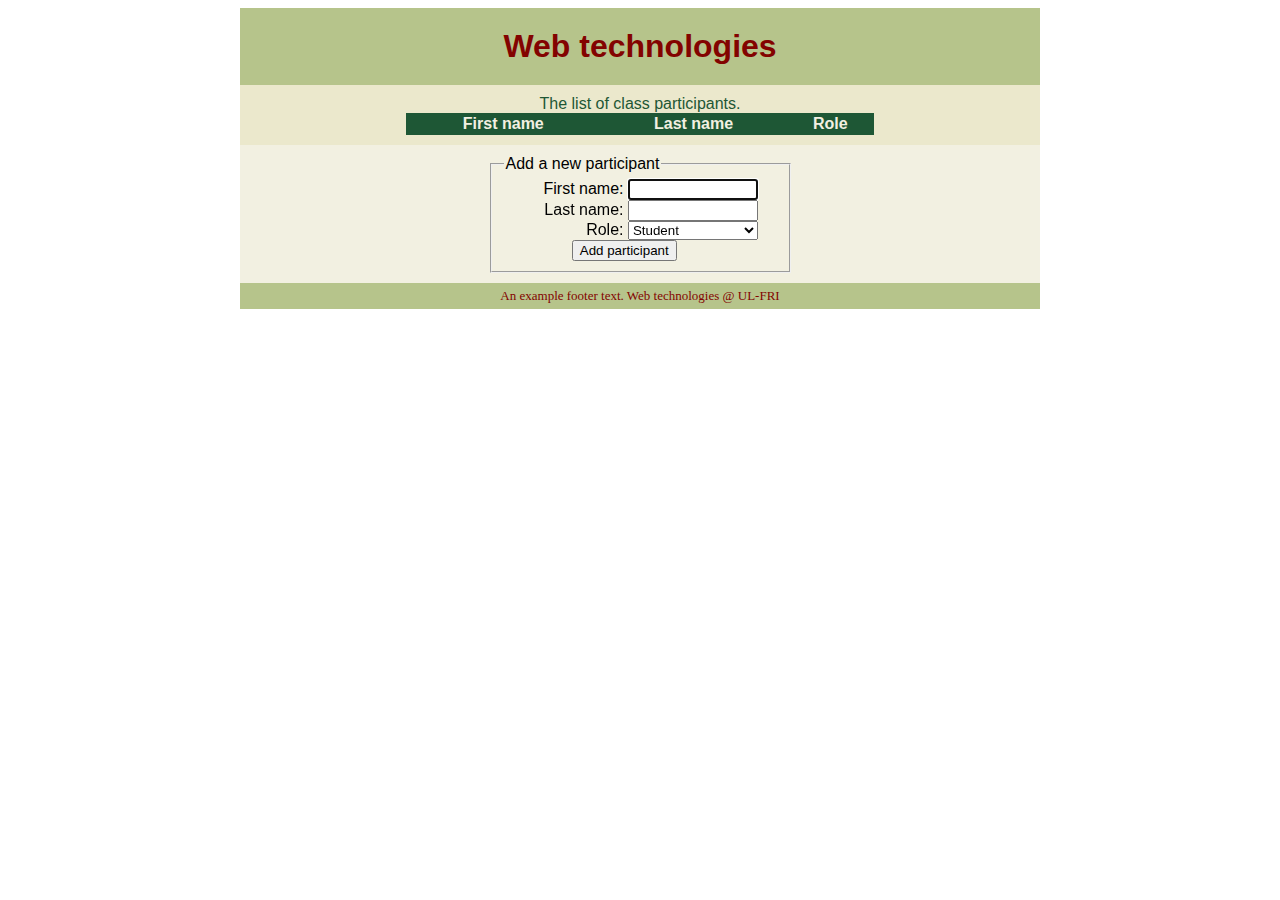
<file: 2.labVaje/index.html>
<!DOCTYPE html>

<html>

<head>
	<meta charset="UTF-8">
	<link rel="stylesheet" type="text/css" href="style.css" />
	<title>Simple JavaScript App</title>
</head>

<body>
	<header>
		Web technologies
	</header>

	<div id="content1">
		<table id="participant-table">
			<caption>The list of class participants.</caption>
			<tr>
				<th>First name</th>
				<th>Last name</th>
				<th>Role</th>
			</tr>
		</table>
	</div>

	<div id="content2">
		<fieldset>
			<legend>Add a new participant</legend>
			<label for="first">First name: </label>
			<input id="first" type="text" autofocus />

			<label for="last">Last name: </label>
			<input id="last" type="text" />

			<label for="role">Role: </label>
			<select id="role" name="role">
				<option>Lecturer</option>
				<option>Teaching assistant</option>
				<option selected="selected">Student</option>
			</select>

			<button id="addButton">Add participant</button>
		</fieldset>
	</div>

	<footer>
		An example footer text. Web technologies @ UL-FRI
	</footer>

	<script src="https://code.jquery.com/jquery-3.3.1.min.js"
		integrity="sha256-FgpCb/KJQlLNfOu91ta32o/NMZxltwRo8QtmkMRdAu8=" crossorigin="anonymous"></script>
	<script src="script.js"></script>
</body>

</html>
</file>
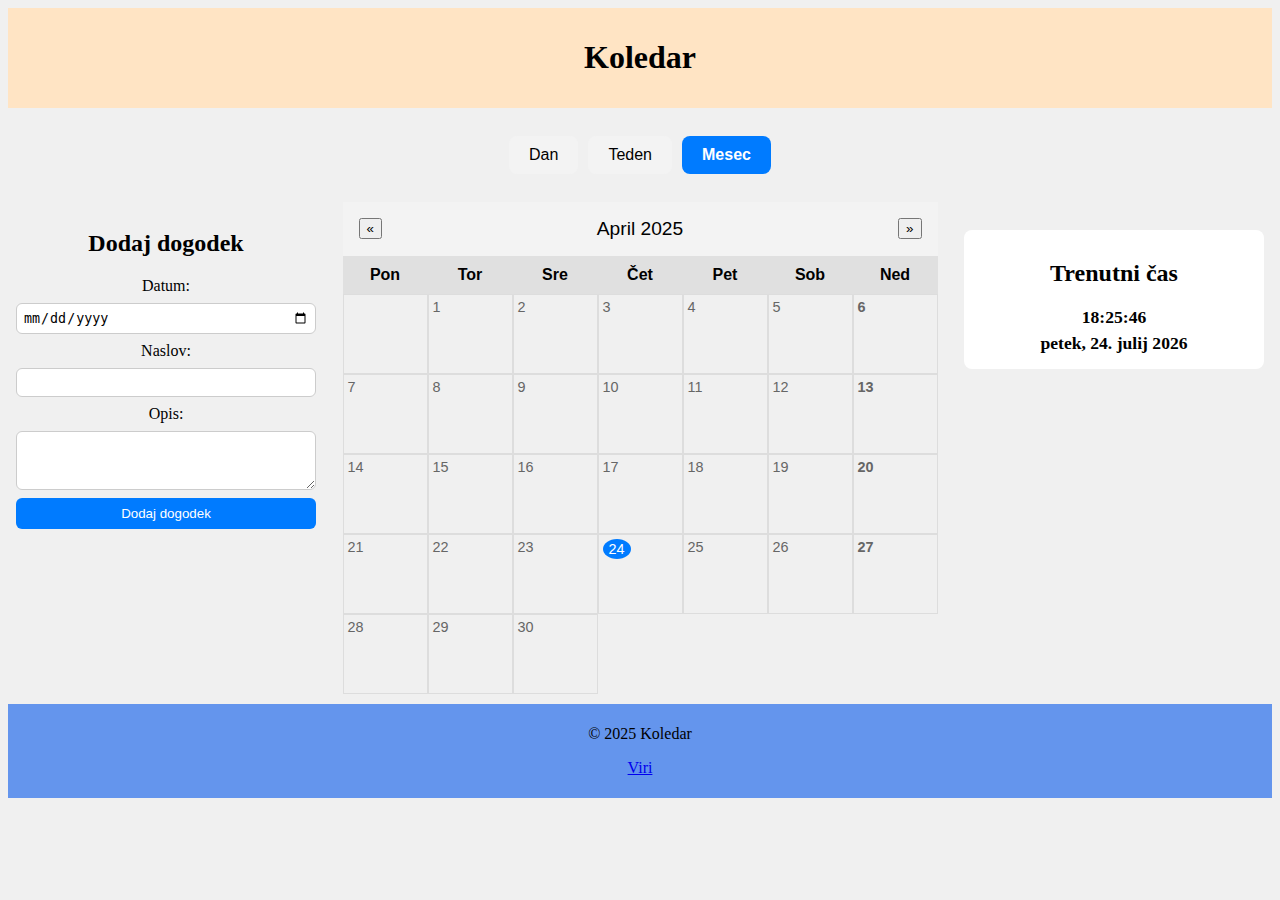
<file: domacaNaloga/index.html>
<!DOCTYPE html>
<html lang="sl">
<head>
  <meta charset="UTF-8">
  <meta name="viewport" content="width=device-width, initial-scale=1.0">
  <title>Koledar</title>
  <link rel="stylesheet" href="style.css">
</head>
<body>
  <header>
    <h1>Koledar</h1>
  </header>
  <nav>
    <div class="gumbi">
      <button data-view="day" class="gumbi1" onclick="window.location.href='dan.html';">Dan</button>
      <button data-view="week" class="gumbi1" onclick="window.location.href='teden.html';">Teden</button>
      <button data-view="month" class="gumbi1 active" onclick="window.location.href='index.html';">Mesec</button>
    </div>
  </nav>
  <main>
    <div class="calendar">
      <div class="calendar-header">
        <button class="prev-month">«</button>
        <span id="month-year">April 2025</span>
        <button class="next-month">»</button>
      </div>
  
      <div class="calendar-grid">
        <div class="imeDneva">Pon</div>
        <div class="imeDneva">Tor</div>
        <div class="imeDneva">Sre</div>
        <div class="imeDneva">Čet</div>
        <div class="imeDneva">Pet</div>
        <div class="imeDneva">Sob</div>
        <div class="imeDneva">Ned</div>
          
        <div class="day" data-datum="2025-04-00"><span class="date-number"></span></div>
        <div class="day" data-datum="2025-04-01"><span class="date-number">1</span></div>
        <div class="day" data-datum="2025-04-02"><span class="date-number">2</span></div>
        <div class="day" data-datum="2025-04-03"><span class="date-number">3</span></div>
        <div class="day" data-datum="2025-04-04"><span class="date-number">4</span></div>
        <div class="day" data-datum="2025-04-05"><span class="date-number">5</span></div>
        <div class="day" data-datum="2025-04-06"><span class="date-number"><b>6</b></span></div>
        <div class="day" data-datum="2025-04-07"><span class="date-number">7</span></div>
        <div class="day" data-datum="2025-04-08"><span class="date-number">8</span></div>
        <div class="day" data-datum="2025-04-09"><span class="date-number">9</span></div>
        <div class="day" data-datum="2025-04-10"><span class="date-number">10</span></div>
        <div class="day" data-datum="2025-04-11"><span class="date-number">11</span></div>
        <div class="day" data-datum="2025-04-12"><span class="date-number">12</span></div>
        <div class="day" data-datum="2025-04-13"><span class="date-number"><b>13</b></span></div>
        <div class="day" data-datum="2025-04-14"><span class="date-number">14</span></div>
        <div class="day" data-datum="2025-04-15"><span class="date-number">15</span></div>
        <div class="day" data-datum="2025-04-16"><span class="date-number">16</span></div>
        <div class="day" data-datum="2025-04-17"><span class="date-number">17</span></div>
        <div class="day" data-datum="2025-04-18"><span class="date-number">18</span></div>
        <div class="day" data-datum="2025-04-19"><span class="date-number">19</span></div>
        <div class="day" data-datum="2025-04-20"><span class="date-number"><b>20</b></span></div>
        <div class="day" data-datum="2025-04-21"><span class="date-number">21</span></div>
        <div class="day" data-datum="2025-04-22"><span class="date-number">22</span></div>
        <div class="day" data-datum="2025-04-23"><span class="date-number">23</span></div>
        <div class="day" data-datum="2025-04-24"><span class="date-number">24</span></div>
        <div class="day" data-datum="2025-04-25"><span class="date-number">25</span></div>
        <div class="day" data-datum="2025-04-26"><span class="date-number">26</span></div>
        <div class="day" data-datum="2025-04-27"><span class="date-number"><b>27</b></span></div>
        <div class="day" data-datum="2025-04-28"><span class="date-number">28</span></div>
        <div class="day" data-datum="2025-04-29"><span class="date-number">29</span></div>
        <div class="day" data-datum="2025-04-30"><span class="date-number">30</span></div>
      </div>
    </div>
  </main>

  <aside>
    <div class="cas">
        <h2>Trenutni čas</h2>
        <p id="trenutni-cas"></p>
        <p id="trenutni-datum"></p>
    </div>
  </aside>

  <article>
    <h2>Dodaj dogodek</h2>
    <form id="dogodek-form">
        <label for="datum">Datum:</label>
        <input type="date" id="datum" name="datum" required>
      
        <label for="naslov">Naslov:</label>
        <input type="text" id="naslov" name="naslov" required>
      
        <label for="opis">Opis:</label>
        <textarea id="opis" name="opis" rows="3" required></textarea>
      
        <button type="submit">Dodaj dogodek</button>
    </form>
  </article>

  <footer>
    <p>© 2025 Koledar</p>
    <p><a href="viri.html">Viri</a></p>
  </footer>

  <script src="https://code.jquery.com/jquery-3.3.1.min.js" integrity="sha256-FgpCb/KJQlLNfOu91ta32o/NMZxltwRo8QtmkMRdAu8=" crossorigin="anonymous"></script>
  <script src="script.js"></script>
</body>
</html>
</file>
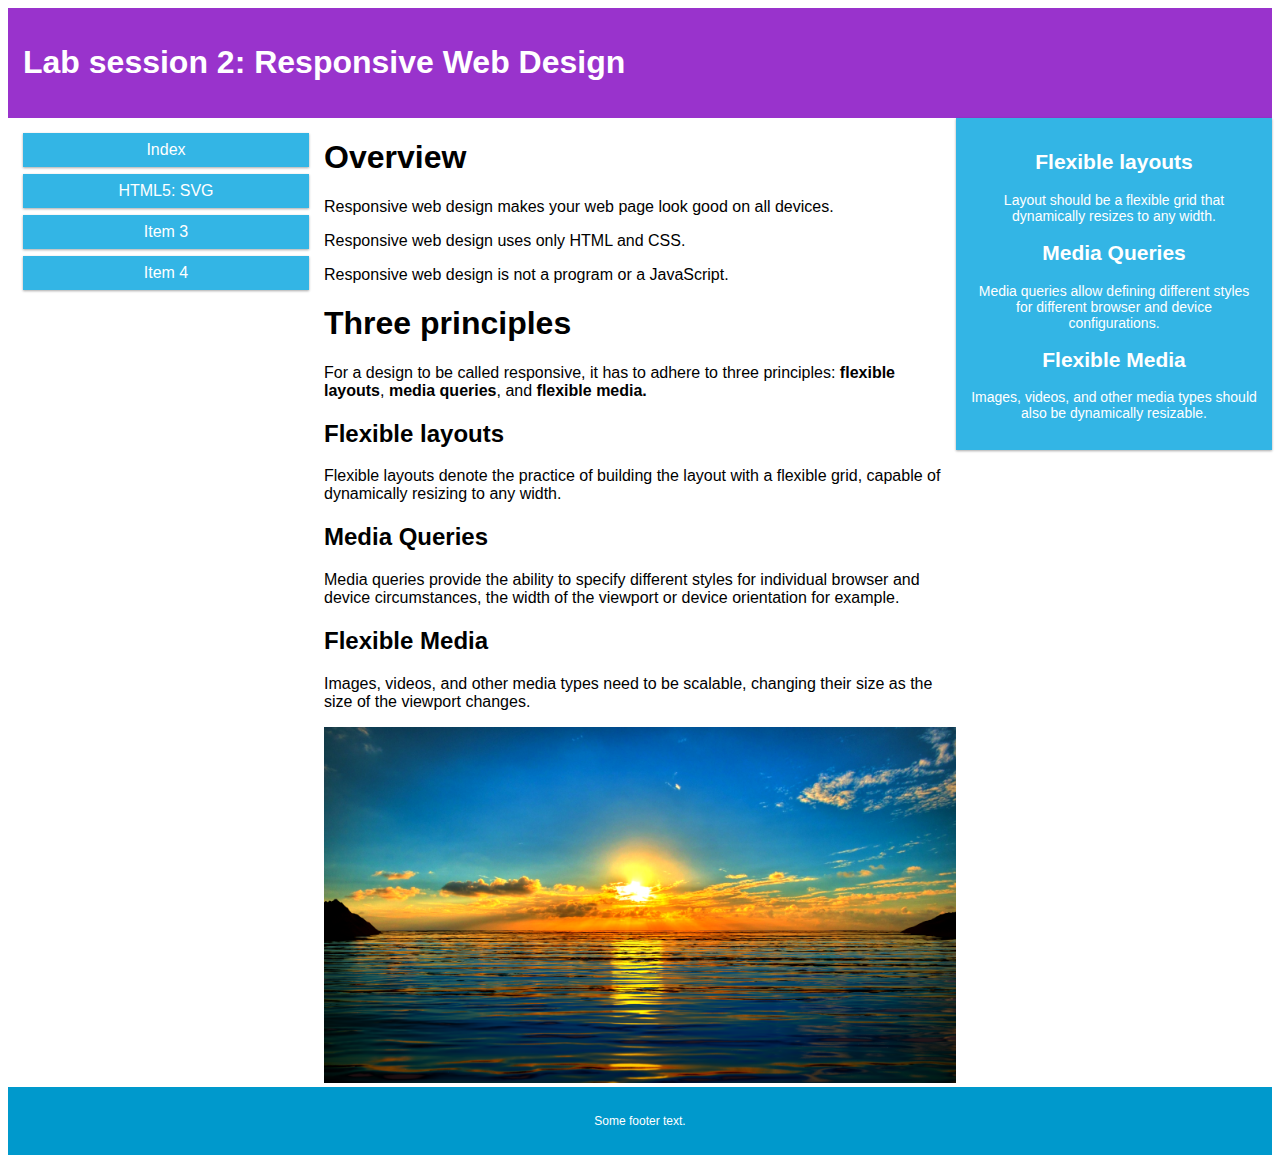
<file: grid/index.html>
<!DOCTYPE html>
<html>
<head>
  <title>Responsive design</title>
  <meta charset="UTF-8">
  <meta name="viewport" content="width=device-width, initial-scale=1">
  <link href="style.css" rel="stylesheet">
</head>
<body>
  
  <header>
    <h1>Lab session 2: Responsive Web Design</h1>
  </header>
  
    <nav>
      <a href="index.html">Index</a>
      <a href="svg.html">HTML5: SVG</a>
      <a href="#">Item 3</a>
      <a href="#">Item 4</a>
    </nav>
  
    <article>
      <h1>Overview</h1>
  
      <p>Responsive web design makes your web page look good on all devices.</p>
      <p>Responsive web design uses only HTML and CSS.</p>
      <p>Responsive web design is not a program or a JavaScript.</p>
  
      <h1>Three principles</h1>
      <p>For a design to be called responsive, it has to adhere to three principles:
        <strong>flexible layouts</strong>, <strong>media queries</strong>,
        and <strong>flexible media.</strong></p>
  
      <h2>Flexible layouts</h2>
      <p>Flexible layouts denote the practice of building the layout with a flexible grid, capable of dynamically resizing to any width.</p>
  
      <h2>Media Queries</h2>
      <p>Media queries provide the ability to specify different styles for individual browser and device circumstances, the width of the viewport or device orientation for example.</p>
  
      <h2>Flexible Media</h2>
      <p>Images, videos, and other media types need to be scalable, changing their size as the size of the viewport changes.</p>
      <img src="sunrise.png" style="max-width: 100%; height: auto;" alt="">
    </article>
  
    <aside>
      <h2>Flexible layouts</h2>
      <p>Layout should be a flexible grid that dynamically resizes to any width.</p>
      <h2>Media Queries</h2>
      <p>Media queries allow defining different styles for different browser and device configurations.
      </p>
      <h2>Flexible Media</h2>
      <p>Images, videos, and other media types should also be dynamically resizable.</p>
    </aside>

  
  <footer>
    <p>Some footer text.</p>
  </footer>
</body>
</html>
</file>
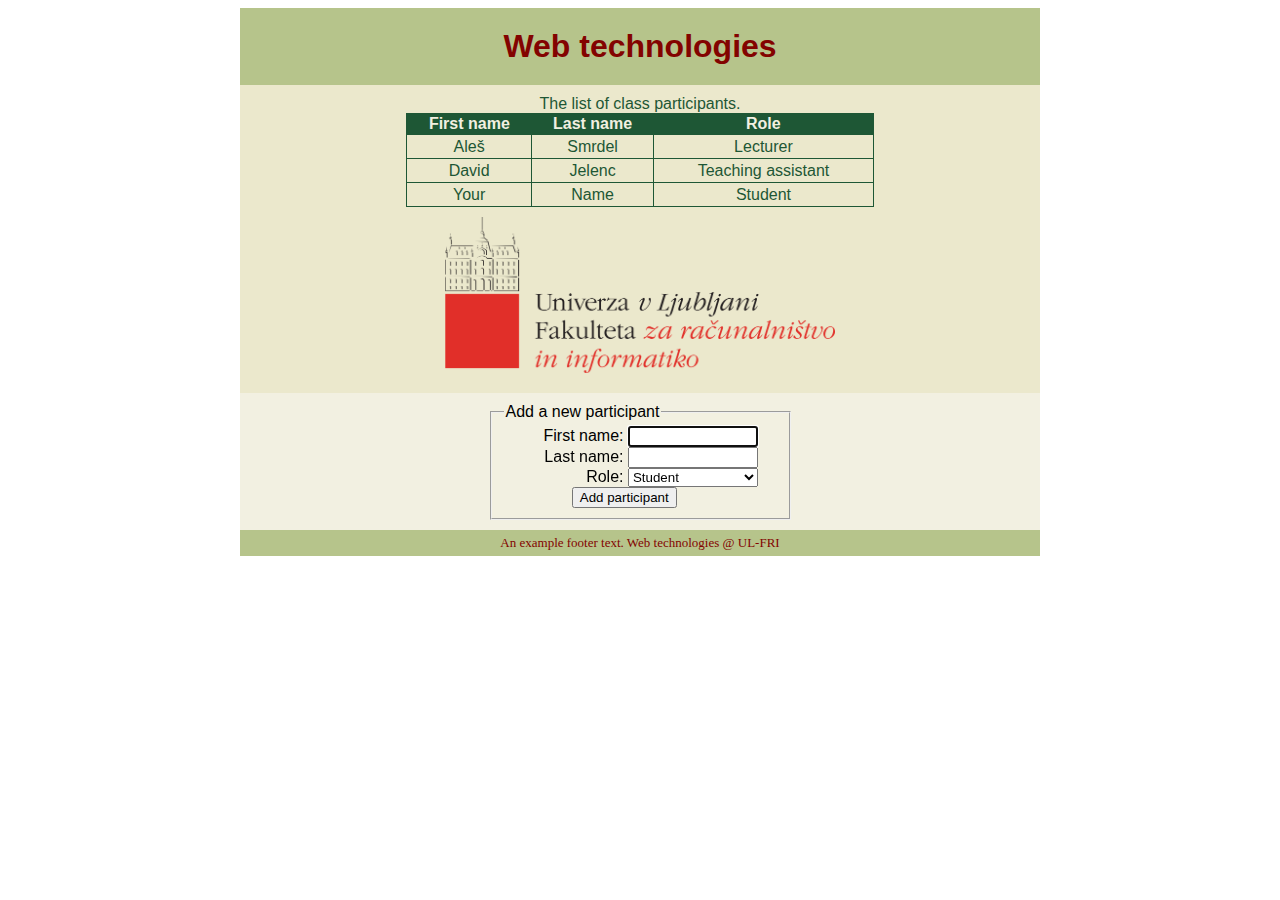
<file: http_server/index.html>
<!DOCTYPE html>

<meta charset="UTF-8">
<link rel="stylesheet" type="text/css" href="style.css"/>

<title>A page</title>

<header>
    Web technologies
</header>

<div id="content1">
    <table id="participant-table">
        <caption>The list of class participants.</caption>
        <tr>
            <th>First name</th>
            <th>Last name</th>
            <th>Role</th>
        </tr>
        <tr>
            <td>Aleš</td>
            <td>Smrdel</td>
            <td>Lecturer</td>
        </tr>
        <tr>
            <td>David</td>
            <td>Jelenc</td>
            <td>Teaching assistant</td>
        </tr>
        <tr>
            <td>Your</td>
            <td>Name</td>
            <td>Student</td>
        </tr>
    </table>

    <img src="fri_logo.png" alt="Image could not be loaded">

</div>

<div id="content2">
    <fieldset>
        <legend>Add a new participant</legend>
        <label for="first">First name: </label>
        <input id="first" type="text" autofocus/>

        <label for="last">Last name: </label>
        <input id="last" type="text"/>

        <label for="role">Role: </label>
        <select id="role" name="role">
            <option>Lecturer</option>
            <option>Teaching assistant</option>
            <option selected="selected">Student</option>
        </select>

        <button id="addButton">Add participant</button>
    </fieldset>
</div>

<footer>
    An example footer text. Web technologies @ UL-FRI
</footer>
</file>
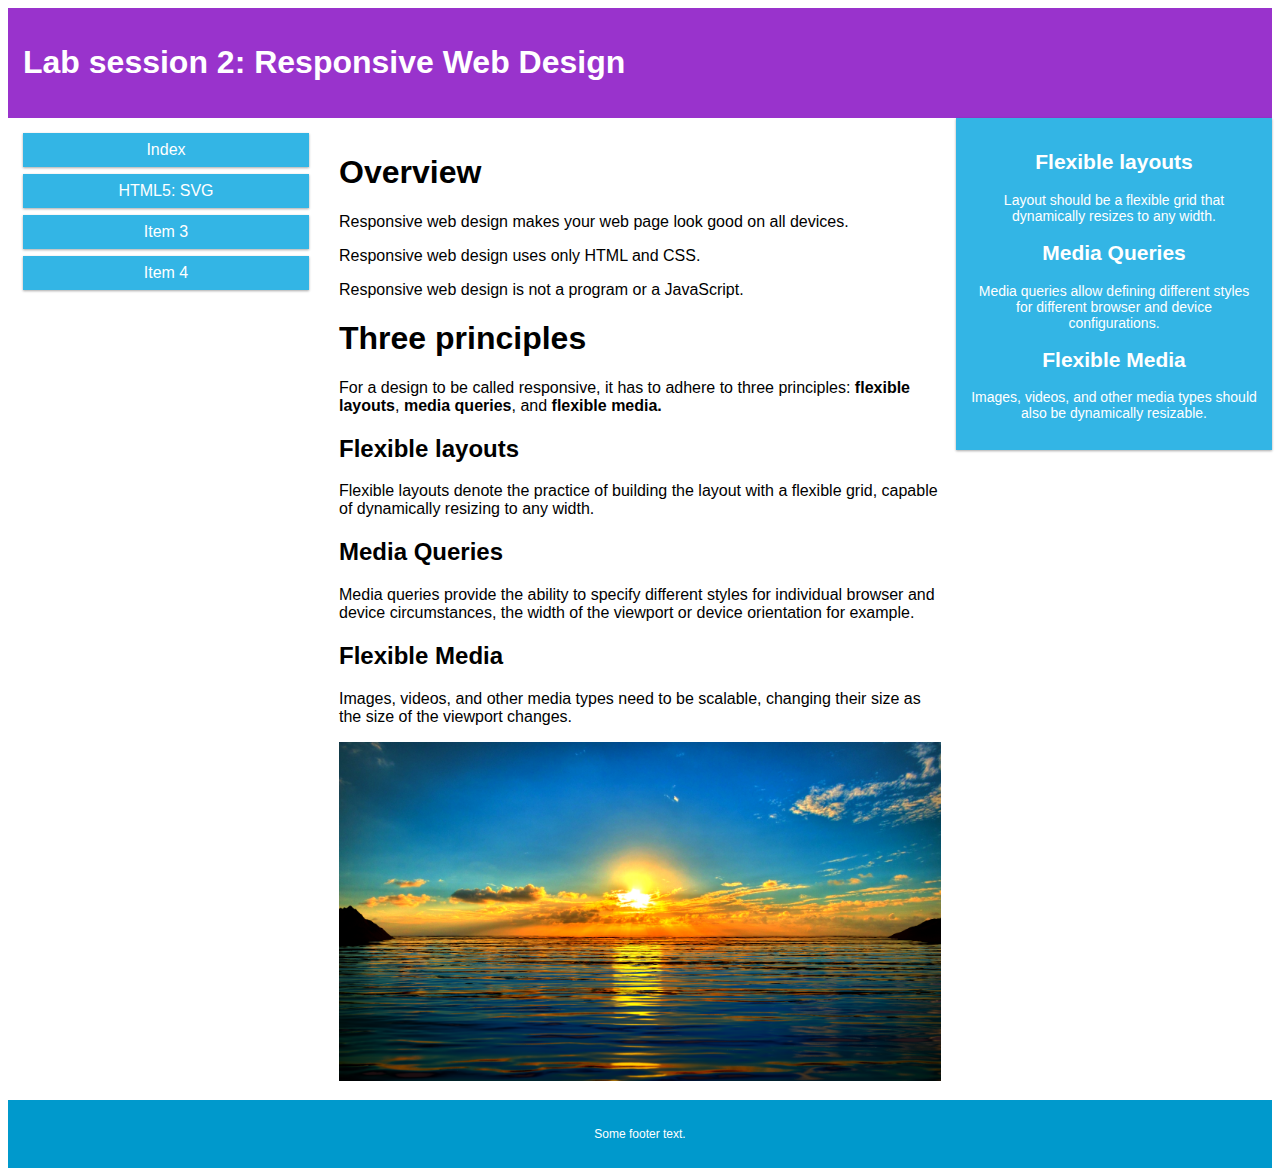
<file: lw2/index.html>
<!DOCTYPE html>
<html>
<head>
  <title>Responsive design</title>
  <meta charset="UTF-8">
  <meta name="viewport" content="width=device-width, initial-scale=1">
  <link href="style.css" rel="stylesheet">
</head>
<body>
  
  <header class="isto-1 col-12 tab-col-12">
    <h1>Lab session 2: Responsive Web Design</h1>
  </header>
  
  <div class="row">
    <nav class="isto-1 col-3 tab-col-4">
      <a href="index.html">Index</a>
      <a href="svg.html">HTML5: SVG</a>
      <a href="#">Item 3</a>
      <a href="#">Item 4</a>
    </nav>
  
    <article class="isto-1 col-6 tab-col-8">
      <h1>Overview</h1>
  
      <p>Responsive web design makes your web page look good on all devices.</p>
      <p>Responsive web design uses only HTML and CSS.</p>
      <p>Responsive web design is not a program or a JavaScript.</p>
  
      <h1>Three principles</h1>
      <p>For a design to be called responsive, it has to adhere to three principles:
        <strong>flexible layouts</strong>, <strong>media queries</strong>,
        and <strong>flexible media.</strong></p>
  
      <h2>Flexible layouts</h2>
      <p>Flexible layouts denote the practice of building the layout with a flexible grid, capable of dynamically resizing to any width.</p>
  
      <h2>Media Queries</h2>
      <p>Media queries provide the ability to specify different styles for individual browser and device circumstances, the width of the viewport or device orientation for example.</p>
  
      <h2>Flexible Media</h2>
      <p>Images, videos, and other media types need to be scalable, changing their size as the size of the viewport changes.</p>
        
      <img src="sunrise.png" alt ="" width="100%" height="100%">
    </article>
  
    <aside class="isto-1 col-3 tab-col-12">
      <h2>Flexible layouts</h2>
      <p>Layout should be a flexible grid that dynamically resizes to any width.</p>
      <h2>Media Queries</h2>
      <p>Media queries allow defining different styles for different browser and device configurations.
      </p>
      <h2>Flexible Media</h2>
      <p>Images, videos, and other media types should also be dynamically resizable.</p>
    </aside>
  </div>
  
  <footer class="isto-1 col-12 tab-col-12">
    <p>Some footer text.</p>
  </footer>
</body>
</html>
</file>
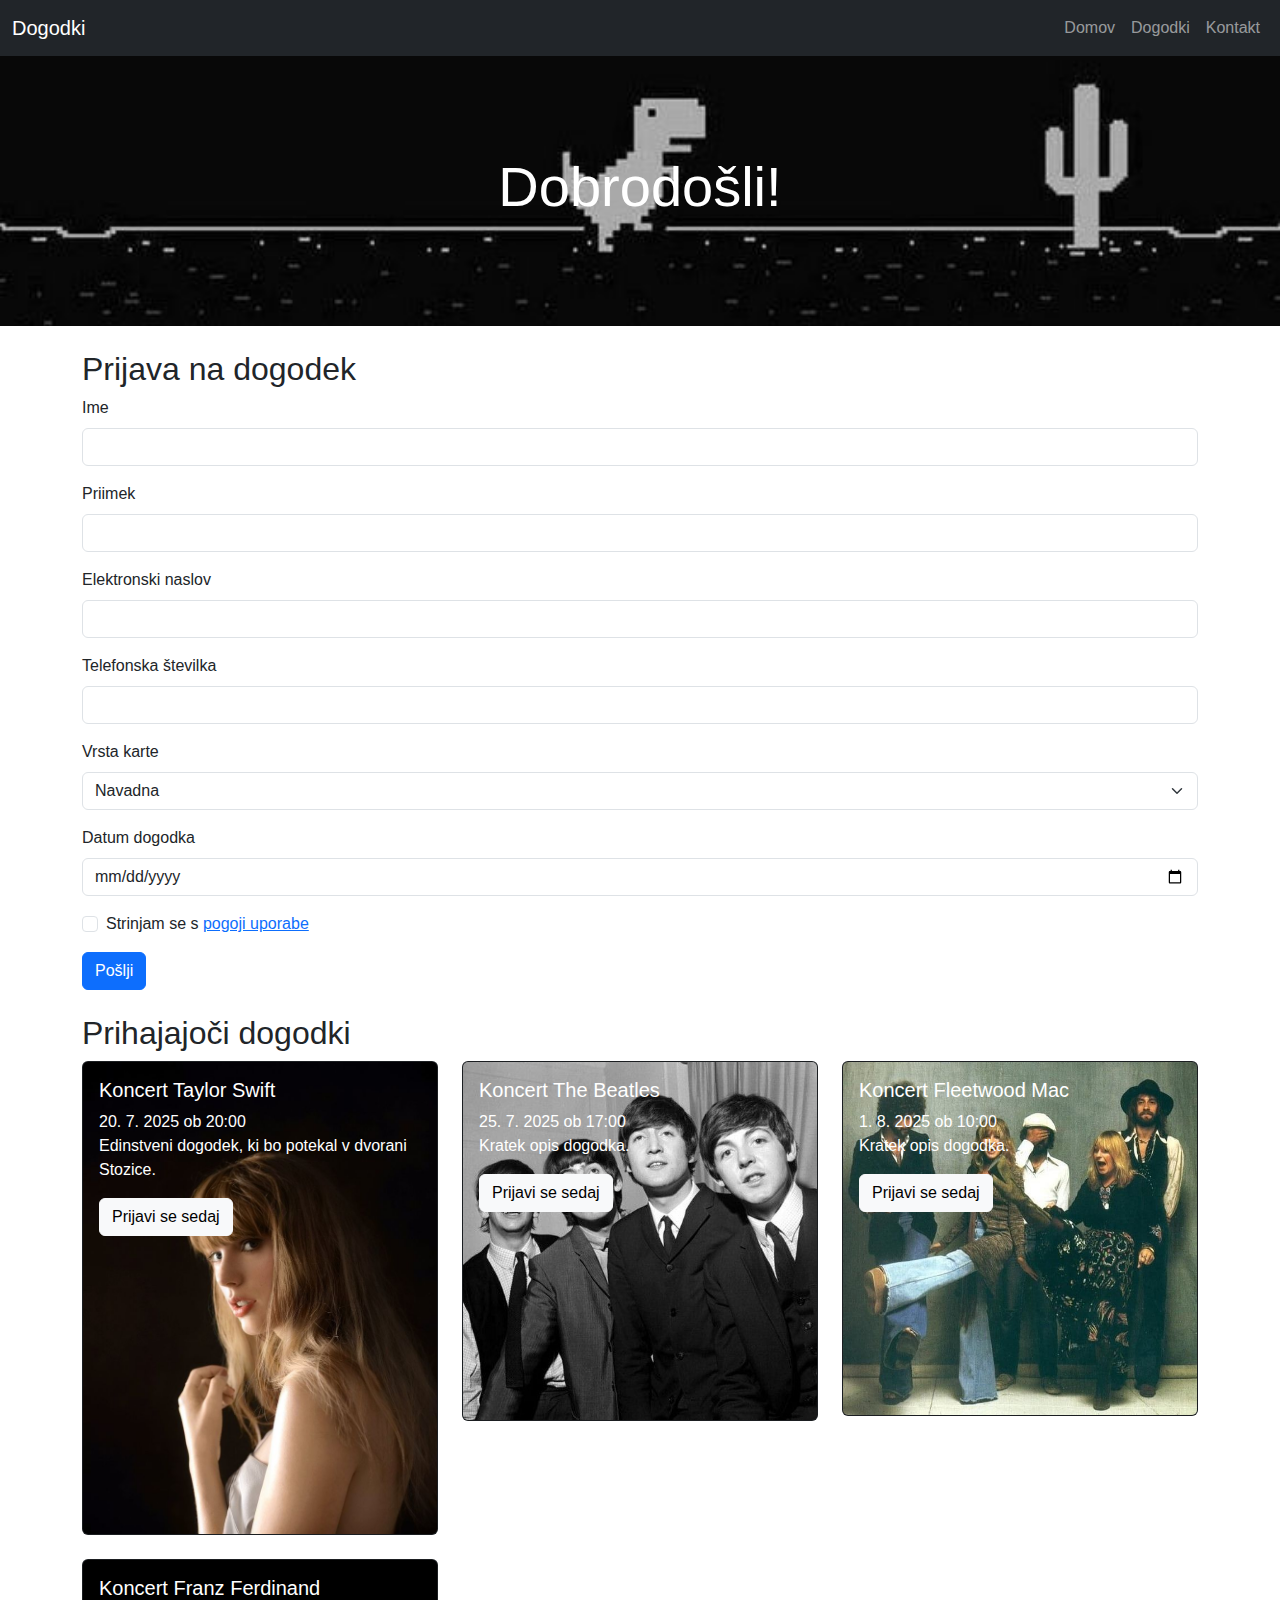
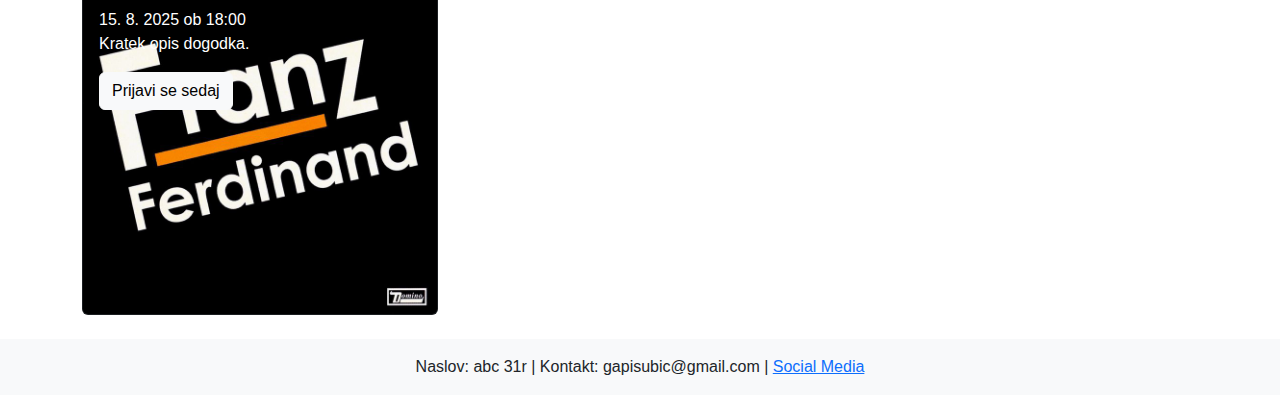
<file: sesta/index.html>
<!DOCTYPE html>
<html lang="sl">
<head>
  <meta charset="UTF-8" />
  <meta name="viewport" content="width=device-width, initial-scale=1.0" />
  <title>Prijava na Dogodek</title>
  <link href="https://cdn.jsdelivr.net/npm/bootstrap@5.3.0/dist/css/bootstrap.min.css" rel="stylesheet" />
  <link href="style.css" rel="stylesheet" />
</head>
<body>
  <nav class="navbar navbar-expand-lg navbar-dark bg-dark">
    <div class="container-fluid">
      <a class="navbar-brand" href="index.html">Dogodki</a>
      <button class="navbar-toggler" type="button" data-bs-toggle="collapse" data-bs-target="#navbarNav">
        <span class="navbar-toggler-icon"></span>
      </button>
      <div class="collapse navbar-collapse" id="navbarNav">
        <ul class="navbar-nav ms-auto">
          <li class="nav-item">
            <a class="nav-link" href="index.html">Domov</a>
          </li>
          <li class="nav-item">
            <a class="nav-link" href="dogodki.html">Dogodki</a>
          </li>
          <li class="nav-item">
            <a class="nav-link" href="kontakt.html">Kontakt</a>
          </li>
        </ul>
      </div>
    </div>
  </nav>

  <header class="hero-section text-white d-flex align-items-center justify-content-center text-center">
  <div class="container">
    <h1 class="display-4">Dobrodošli!</h1>
  </div>
</header>

  <main class="container my-4">
    <h2>Prijava na dogodek</h2>
    <form>
      <div class="mb-3">
        <label for="ime" class="form-label">Ime</label>
        <input type="text" class="form-control" id="ime" required>
      </div>
      <div class="mb-3">
        <label for="priimek" class="form-label">Priimek</label>
        <input type="text" class="form-control" id="priimek" required>
      </div>
      <div class="mb-3">
        <label for="email" class="form-label">Elektronski naslov</label>
        <input type="email" class="form-control" id="email" required>
      </div>
      <div class="mb-3">
        <label for="telefon" class="form-label">Telefonska številka</label>
        <input type="tel" class="form-control" id="telefon">
      </div>
      <div class="mb-3">
        <label for="karta" class="form-label">Vrsta karte</label>
        <select class="form-select" id="karta">
          <option>Navadna</option>
          <option>Obisk zakulisja</option>
          <option>VIP</option>
        </select>
      </div>
      <div class="mb-3">
        <label for="datum" class="form-label">Datum dogodka</label>
        <input type="date" class="form-control" id="datum">
      </div>
      <div class="form-check mb-3">
        <input class="form-check-input" type="checkbox" id="pogoji">
        <label class="form-check-label" for="pogoji">
          Strinjam se s <a href="#">pogoji uporabe</a>
        </label>
      </div>
      <button type="submit" class="btn btn-primary">Pošlji</button>
    </form>
  </main>

  <aside class="container my-4">
    <h2>Prihajajoči dogodki</h2>
    <div class="row row-cols-1 row-cols-md-2 row-cols-lg-3 g-4">
      <div class="col">
        <div class="card bg-dark text-white">
          <img src="slike/tay.jpg" class="card-img" alt="...">
          <div class="card-img-overlay">
            <h5 class="card-title">Koncert Taylor Swift</h5>
            <p class="card-text">20. 7. 2025 ob 20:00<br>Edinstveni dogodek, ki bo potekal v dvorani Stozice.</p>
            <a href="index.html" class="btn btn-light">Prijavi se sedaj</a>
          </div>
        </div>
      </div>
      <div class="col">
        <div class="card bg-dark text-white">
          <img src="slike/beatles.jpg" class="card-img" alt="...">
          <div class="card-img-overlay">
            <h5 class="card-title">Koncert The Beatles</h5>
            <p class="card-text">25. 7. 2025 ob 17:00<br>Kratek opis dogodka.</p>
            <a href="index.html" class="btn btn-light">Prijavi se sedaj</a>
          </div>
        </div>
      </div>
      <div class="col">
        <div class="card bg-dark text-white">
          <img src="slike/fleet.jpg" class="card-img" alt="...">
          <div class="card-img-overlay">
            <h5 class="card-title">Koncert Fleetwood Mac</h5>
            <p class="card-text">1. 8. 2025 ob 10:00<br>Kratek opis dogodka.</p>
            <a href="index.html" class="btn btn-light">Prijavi se sedaj</a>
          </div>
        </div>
      </div>
      <div class="col">
        <div class="card bg-dark text-white">
          <img src="slike/Franz.jpg" class="card-img" alt="...">
          <div class="card-img-overlay">
            <h5 class="card-title">Koncert Franz Ferdinand</h5>
            <p class="card-text">15. 8. 2025 ob 18:00<br>Kratek opis dogodka.</p>
            <a href="index.html" class="btn btn-light">Prijavi se sedaj</a>
          </div>
        </div>
      </div>
    </div>
  </aside>

  <footer>
    <p> Naslov: abc 31r | Kontakt: gapisubic@gmail.com | <a href="#">Social Media</a></p>
  </footer>

<script src="https://cdn.jsdelivr.net/npm/bootstrap@5.3.0/dist/js/bootstrap.bundle.min.js"></script>
<script src="script.js"></script>
</body>
</html>
</file>
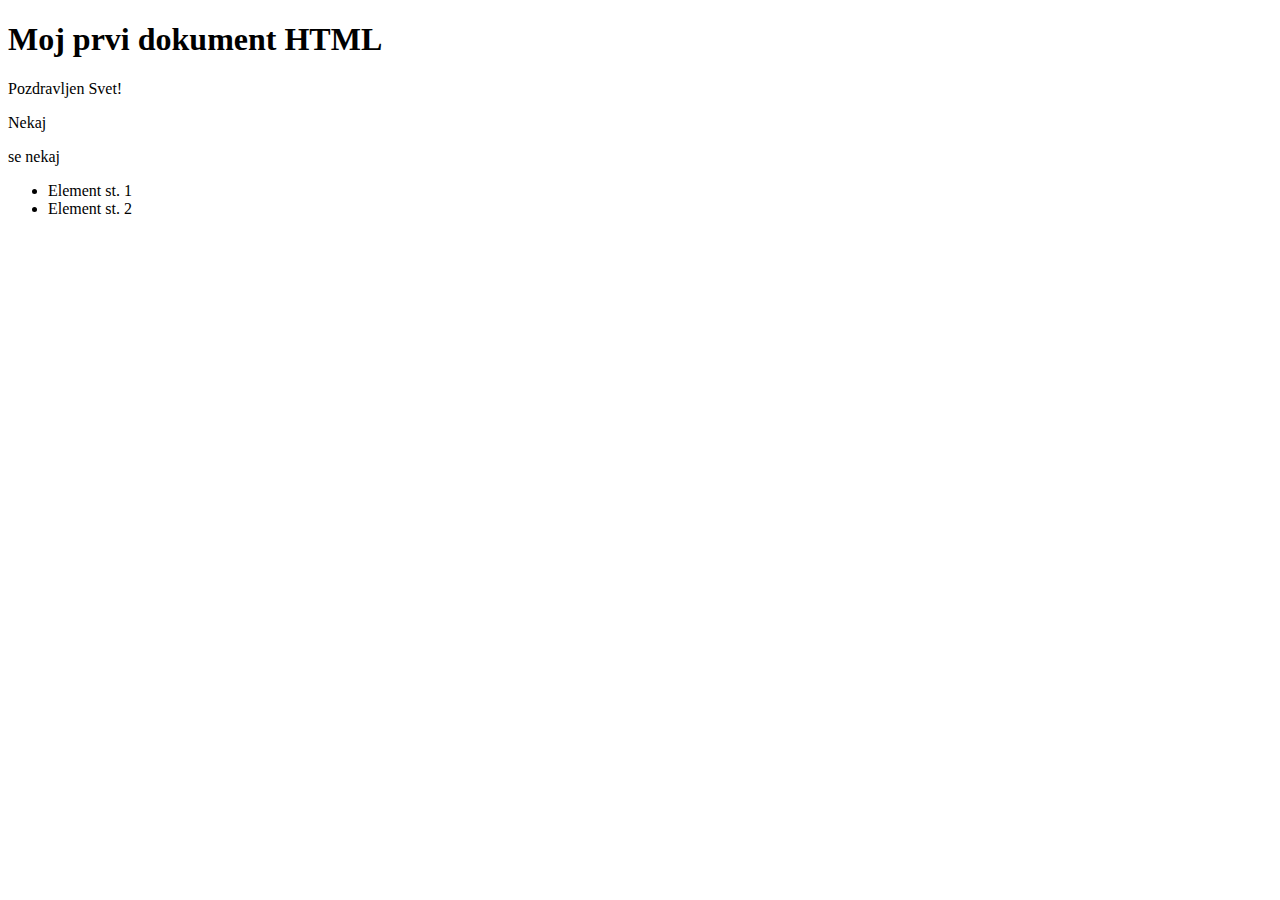
<file: prvaVaja.html>
<!DOCTYPE html>
<html lang="sl">
    <head>
        <title>Hello HTML</title>
        <meta http-equiv="Content-Type" content="text/html;charset=UTF-8">
    </head>
<body>
        <h1>Moj prvi dokument HTML</h1>
        <p>Pozdravljen Svet!</p>

        <p class="moj razred" id="moj-id">Nekaj</p>
        <p class="moj razred" id="moj-id-2">se nekaj</p>

        <ul class="moj-razred">
            <li class="nek-razred">Element st. 1</li>
            <li class="nek-razred">Element st. 2</li>
        </ul>
    </body>
</html>
</file>
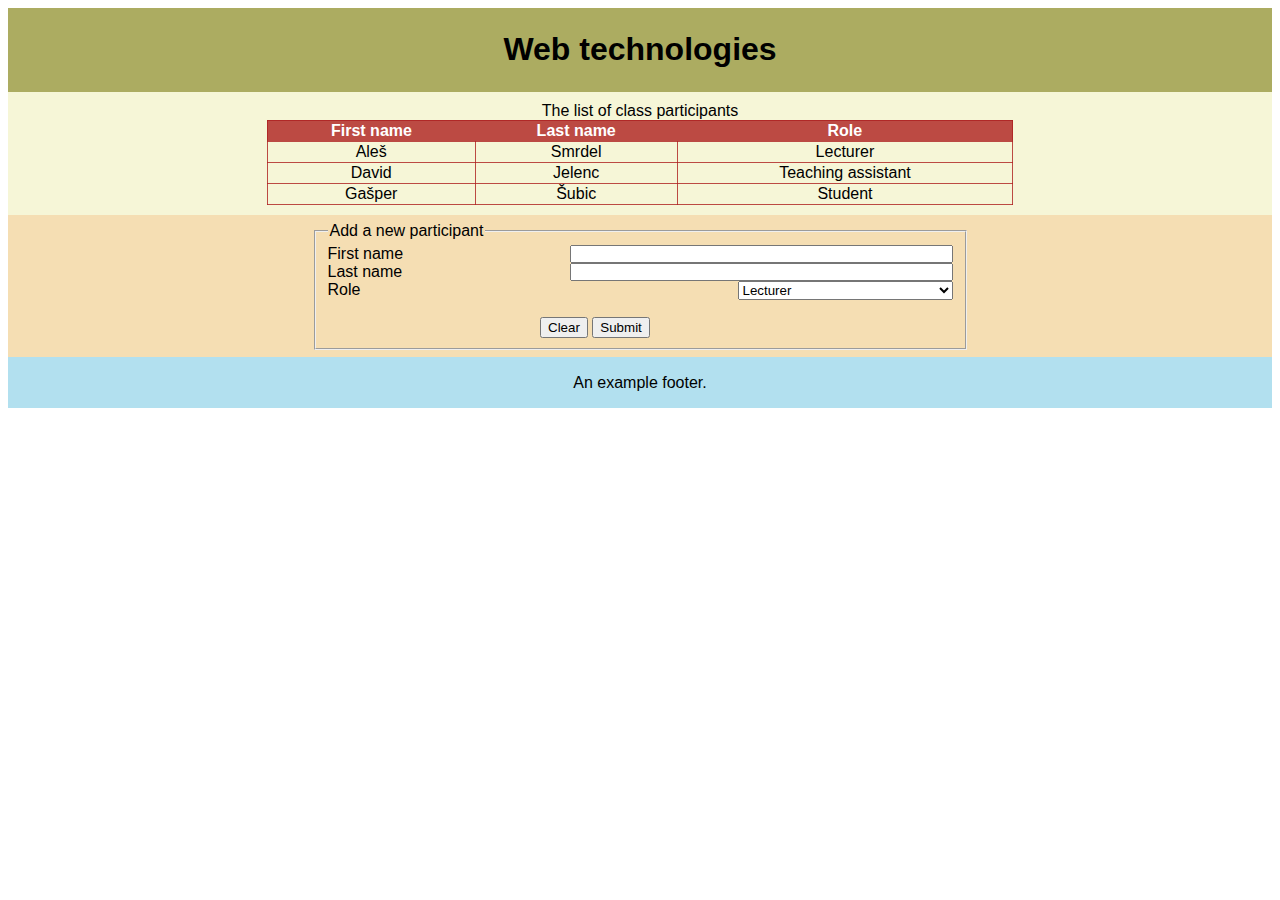
<file: 1.labVaje/a3.html>
<!DOCTYPE html>
<html lang="sl">
    <head>
    <title>Web Technologies</title>
    <meta http-equiv="Content-Type" content="text/html;charset=UTF-8">
    <link rel="stylesheet" href="style.css">
    </head>
<body>
  <div class="naslov">
    <h1>Web technologies</h1>
  </div>
    <div class="tabele">
    <table>
      <caption class="tabela">The list of class participants</caption>
        <tr>
          <th>First name</th>
          <th>Last name</th>
          <th>Role</th>
        </tr>
        <tr>
          <td>Aleš</td>
          <td>Smrdel</td>
          <td>Lecturer</td>
        </tr>
        <tr>
          <td>David</td>
          <td>Jelenc</td>
          <td>Teaching assistant</td>
        </tr>
        <tr>
            <td>Gašper</td>
            <td>Šubic</td>
            <td>Student</td>
            </tr>
      </table>
    </div>
    <div class="insert">
      <form>
        <fieldset>
          <legend>Add a new participant</legend>
          <label for="fname">First name</label>
          <input class="desno" type="text" id="fname" name="fname" value=""><br>
          <label for="lname">Last name</label>
          <input class="desno" type="text" id="lname" name="lname" value=""><br>
          <label for="fname">Role</label>
          <select id="roles" name="roles">
            <option value="lecturer">Lecturer</option></select><br><br>
          <input class="sredinal" type="submit" value="Clear" >
          <input class="sredinad" type="submit" value="Submit">
        </fieldset>
      </form>
    </div>

<footer>
    <p>An example footer.</p>
</footer>
</body>
</html>
</file>
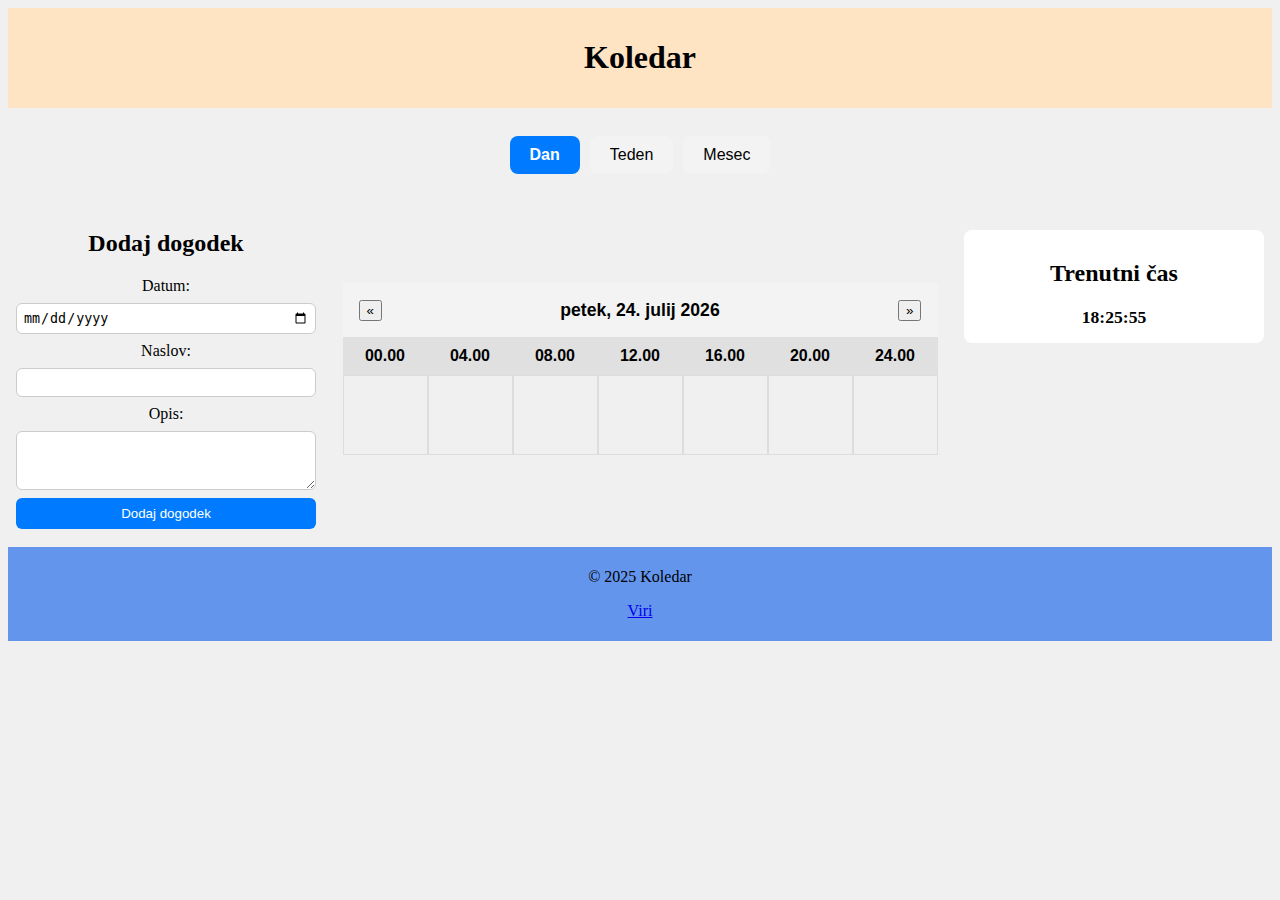
<file: domacaNaloga/dan.html>
<!DOCTYPE html>
<html lang="sl">
<head>
  <meta charset="UTF-8">
  <meta name="viewport" content="width=device-width, initial-scale=1.0">
  <title>Koledar</title>
  <link rel="stylesheet" href="style.css">
</head>
<body>
  <header>
    <h1>Koledar</h1>
  </header>
  <nav>
    <div class="gumbi">
      <button data-view="day" class="gumbi1 active" onclick="window.location.href='dan.html';">Dan</button>
      <button data-view="week" class="gumbi1" onclick="window.location.href='teden.html';">Teden</button>
      <button data-view="month" class="gumbi1" onclick="window.location.href='index.html';">Mesec</button>
    </div>
</nav>

<main>
  <div class="calendar">
    <div class="calendar-header">
      <button class="prev-month">«</button>
      <span><a id="trenutni-datum"></a></span>
      <button class="next-month">»</button>
    </div>
  
    <div class="calendar-grid">
      <div class="imeDneva">00.00</div>
      <div class="imeDneva">04.00</div>
      <div class="imeDneva">08.00</div>
      <div class="imeDneva">12.00</div>
      <div class="imeDneva">16.00</div>
      <div class="imeDneva">20.00</div>
      <div class="imeDneva">24.00</div>
        
      <div class="day" data-datum=""><span class="date-number"></span></div>
      <div class="day" data-datum=""><span class="date-number"></span></div>
      <div class="day" data-datum=""><span class="date-number"></span></div>
      <div class="day" data-datum=""><span class="date-number"></span></div>
      <div class="day" data-datum=""><span class="date-number"></span></div>
      <div class="day" data-datum=""><span class="date-number"></span></div>
      <div class="day" data-datum=""><span class="date-number"></span></div>
    </div>
  </div>
</main>
<aside>
  <div class="cas">
      <h2>Trenutni čas</h2>
      <p id="trenutni-cas"></p>
    </div>
</aside>

<article>
  <h2>Dodaj dogodek</h2>
  <form id="dogodek-form">
      <label for="datum">Datum:</label>
      <input type="date" id="datum" name="datum" required>
    
      <label for="naslov">Naslov:</label>
      <input type="text" id="naslov" name="naslov" required>
    
      <label for="opis">Opis:</label>
      <textarea id="opis" name="opis" rows="3" required></textarea>
    
      <button type="submit">Dodaj dogodek</button>
    </form>
</article>

<footer>
  <p>© 2025 Koledar</p>
  <p><a href="viri.html">Viri</a></p>
</footer>

  <script src="https://code.jquery.com/jquery-3.3.1.min.js"
  integrity="sha256-FgpCb/KJQlLNfOu91ta32o/NMZxltwRo8QtmkMRdAu8=" crossorigin="anonymous"></script>
  <script src="script.js"></script>
</body>
</html>
</file>
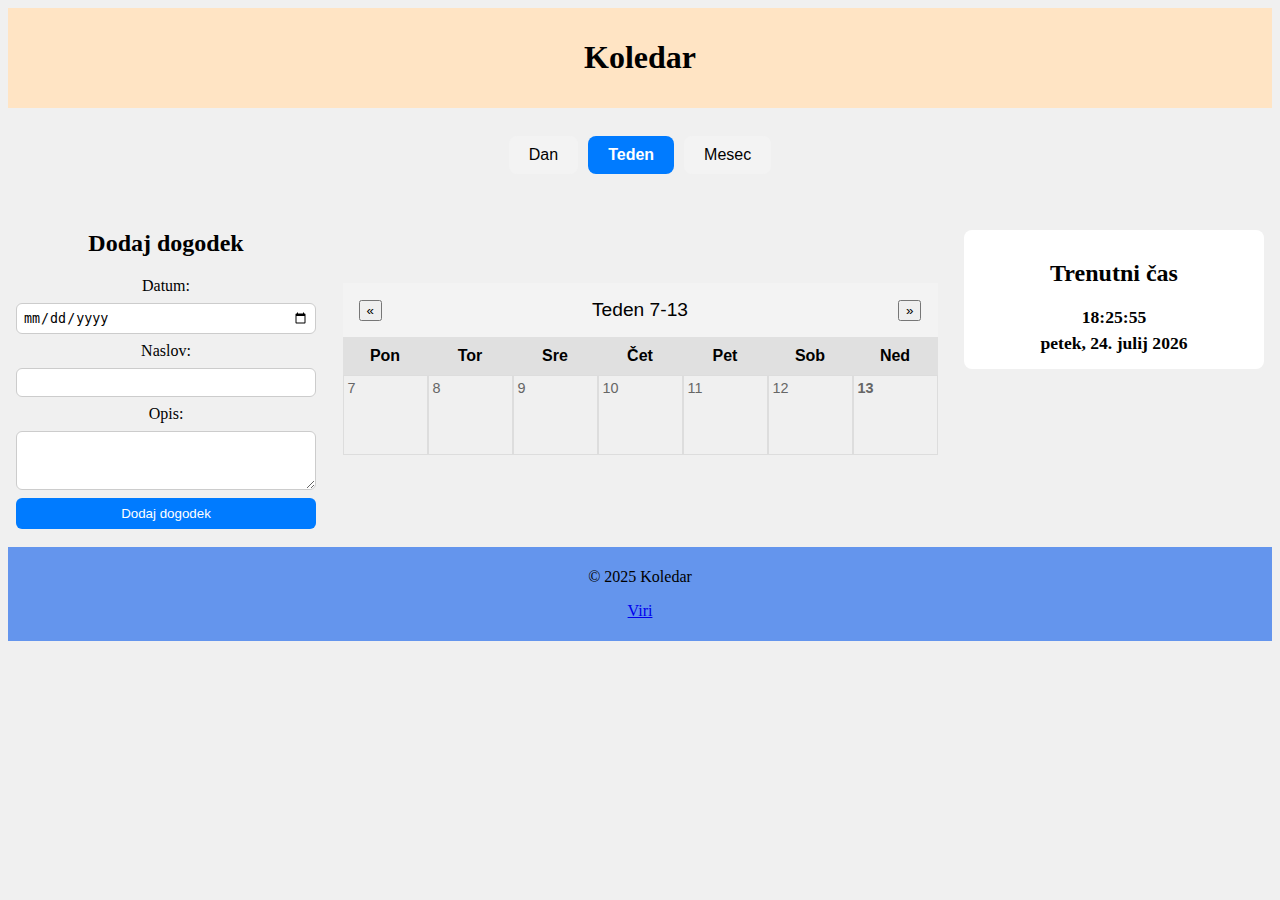
<file: domacaNaloga/teden.html>
<!DOCTYPE html>
<html lang="sl">
<head>
  <meta charset="UTF-8">
  <meta name="viewport" content="width=device-width, initial-scale=1.0">
  <title>Koledar</title>
  <link rel="stylesheet" href="style.css">
</head>
<body>
  <header>
    <h1>Koledar</h1>
  </header>
  <nav>
    <div class="gumbi">
      <button data-view="day" class="gumbi1" onclick="window.location.href='dan.html';">Dan</button>
      <button data-view="week" class="gumbi1 active" onclick="window.location.href='teden.html';">Teden</button>
      <button data-view="month" class="gumbi1" onclick="window.location.href='index.html';">Mesec</button>
    </div>
</nav>

<main>
  <div class="calendar">
    <div class="calendar-header">
      <button class="prev-month">«</button>
      <span id="month-year">Teden 7-13</span>
      <button class="next-month">»</button>
    </div>
  
    <div class="calendar-grid">
      <div class="imeDneva">Pon</div>
      <div class="imeDneva">Tor</div>
      <div class="imeDneva">Sre</div>
      <div class="imeDneva">Čet</div>
      <div class="imeDneva">Pet</div>
      <div class="imeDneva">Sob</div>
      <div class="imeDneva">Ned</div>
        
      <div class="day" data-datum="2025-04-07"><span class="date-number">7</span></div>
      <div class="day" data-datum="2025-04-08"><span class="date-number">8</span></div>
      <div class="day" data-datum="2025-04-09"><span class="date-number">9</span></div>
      <div class="day" data-datum="2025-04-10"><span class="date-number">10</span></div>
      <div class="day" data-datum="2025-04-11"><span class="date-number">11</span></div>
      <div class="day" data-datum="2025-04-12"><span class="date-number">12</span></div>
      <div class="day" data-datum="2025-04-13"><span class="date-number"><b>13</b></span></div>
    </div>
  </div>
</main>

<aside>
  <div class="cas">
      <h2>Trenutni čas</h2>
      <p id="trenutni-cas"></p>
      <p id="trenutni-datum"></p>
    </div>
</aside>

<article>
  <h2>Dodaj dogodek</h2>
  <form id="dogodek-form">
      <label for="datum">Datum:</label>
      <input type="date" id="datum" name="datum" required>
    
      <label for="naslov">Naslov:</label>
      <input type="text" id="naslov" name="naslov" required>
    
      <label for="opis">Opis:</label>
      <textarea id="opis" name="opis" rows="3" required></textarea>
    
      <button type="submit">Dodaj dogodek</button>
    </form>
</article>

<footer>
  <p>© 2025 Koledar</p>
  <p><a href="viri.html">Viri</a></p>
</footer>

  <script src="https://code.jquery.com/jquery-3.3.1.min.js"
  integrity="sha256-FgpCb/KJQlLNfOu91ta32o/NMZxltwRo8QtmkMRdAu8=" crossorigin="anonymous"></script>
  <script src="script.js"></script>
</body>
</html>
</file>
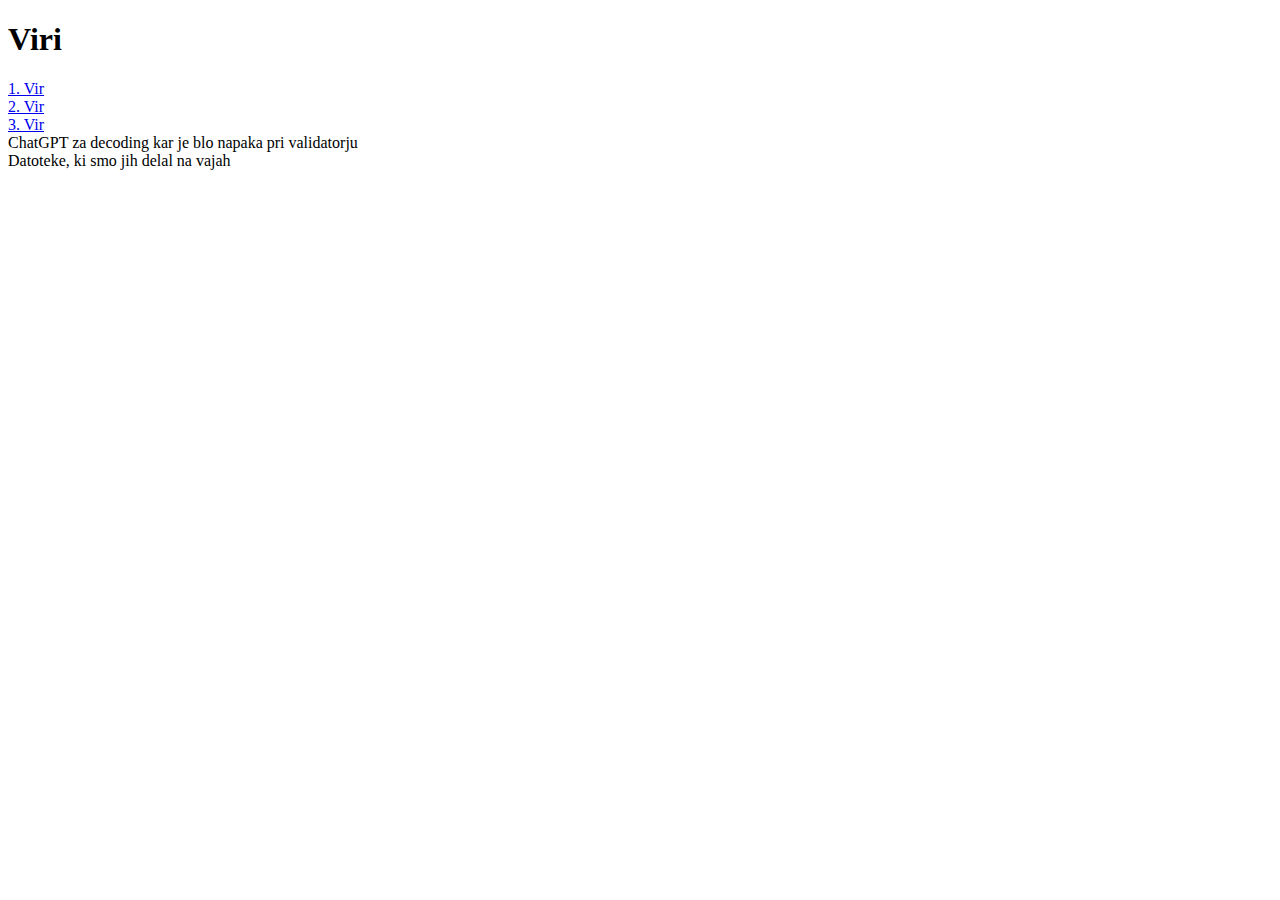
<file: domacaNaloga/viri.html>
<!DOCTYPE html>
<html lang="sl">
<head>
  <meta charset="UTF-8">
  <meta name="viewport" content="width=device-width, initial-scale=1.0">
  <title>Viri</title>
  <header>
    <h1>Viri</h1>
    <a href="https://www.w3schools.com/js/js_date_methods.asp">1. Vir</a><br>
    <a href="https://developer.mozilla.org/en-US/docs/Web/CSS/repeat">2. Vir</a><br>
    <a href="https://www.w3schools.com/html/html5_draganddrop.asp">3. Vir</a><br>
    <a>ChatGPT za decoding kar je blo napaka pri validatorju</a><br>
    <a>Datoteke, ki smo jih delal na vajah</a><br>

  </header>
</html>
</file>
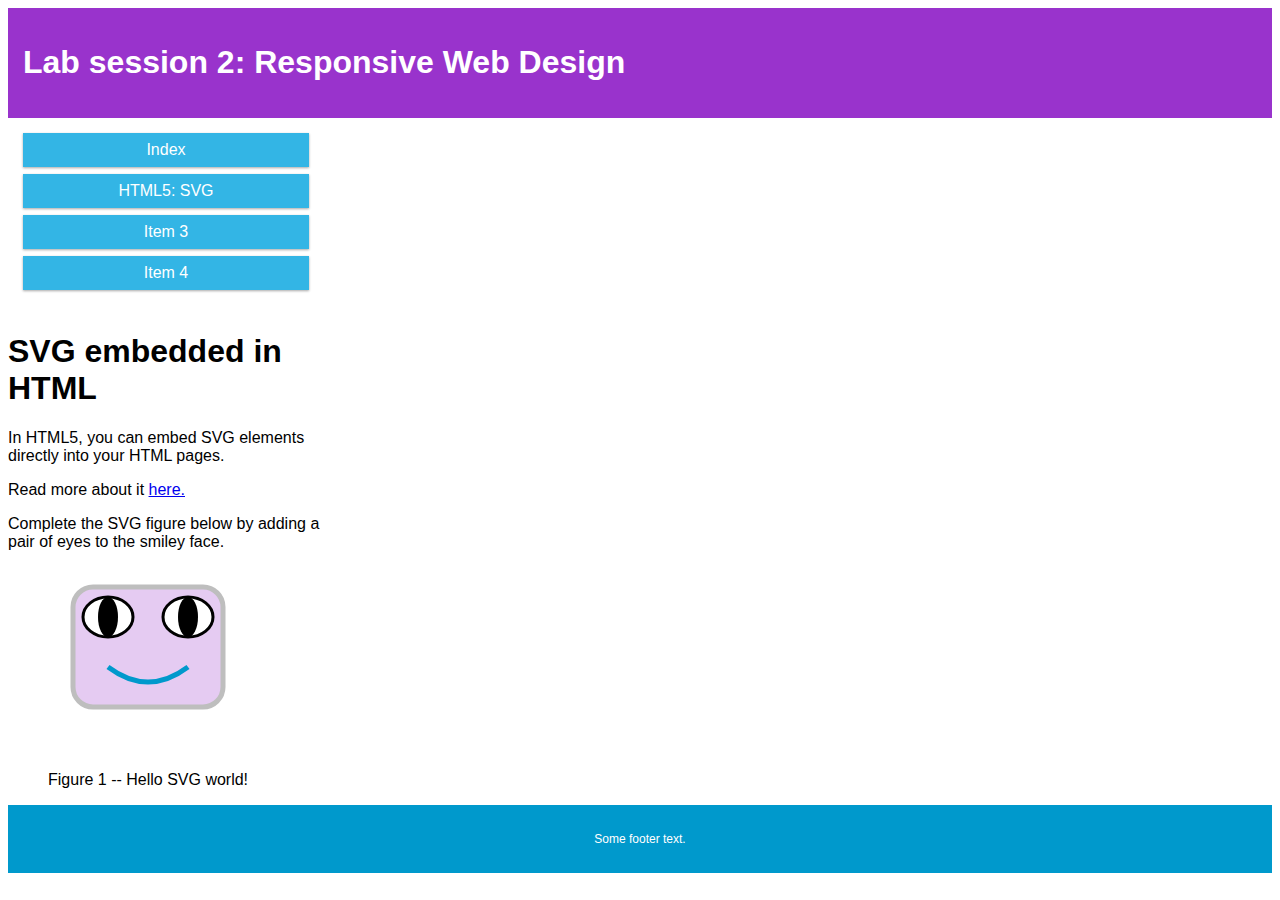
<file: grid/svg.html>
<!DOCTYPE html>

<title>Responsive design</title>
<meta charset="UTF-8">
<meta name="viewport" content="width=device-width, initial-scale=1">
<link href="style.css" rel="stylesheet">

<header class="col-12">
  <h1>Lab session 2: Responsive Web Design</h1>
</header>

<div class="row">
  <nav class="col-3">
    <a href="index.html">Index</a>
    <a href="svg.html">HTML5: SVG</a>
    <a href="#">Item 3</a>
    <a href="#">Item 4</a>
  </nav>

  <article class="col-9">
    <h1>SVG embedded in HTML</h1>

    <p>In HTML5, you can embed SVG elements directly into your HTML pages.</p>
    <p>Read more about it <a href="https://www.w3schools.com/graphics/svg_intro.asp"
    target="_blank">here.</a></p>

    <p>Complete the SVG figure below by adding a pair of eyes to the smiley face.</p>

    <figure>
      <svg width="200" height="200">
        <!-- head -->
        <rect x="25" y="20" rx="20" ry="20" width="150" height="120"
          style="fill:#9933cc; stroke:black; stroke-width:5; opacity:0.25" />

        <!-- left eye, hint: use ellipse -->
        <ellipse cx="60" cy="50" rx="25" ry="20" style="fill:rgb(255, 255, 255); stroke:black; stroke-width:3" />
        <ellipse cx="60" cy="50" rx="10" ry="20" style="fill:black" />
        <!-- right eye, hint: use ellipse -->
        <ellipse cx="140" cy="50" rx="25" ry="20" style="fill:rgb(255, 255, 255); stroke:black; stroke-width:3" />
        <ellipse cx="140" cy="50" rx="10" ry="20" style="fill:black" />
        <!-- mouth -->
        <path d="M 60 100 Q 100 130 140 100" stroke="#0099cc" stroke-width="5" fill="none" />
      </svg>
      <figcaption>Figure 1 -- Hello SVG world!</figcaption>
    </figure>
    
  </article>
</div>

<footer class="col-12">
  <p>Some footer text.</p>
</footer>
</file>
<file: 2.labVaje/style.css>
body {
	font-family: Arial;
}

table {
	border-collapse: collapse;
	margin: auto;
	width: 60%;
	border: 1px solid #1E5735;
}

td {
	text-align: center;
	border: 1px solid #1E5735;
    padding: 3px 7px 2px 7px;
	/* Prevent text selection */
	-webkit-user-select: none; 
    -moz-user-select: none; 
    -ms-user-select: none;
    user-select: none;
}

th {
	text-align: center;
    background-color: #1E5735;
    color: #F2F0E1;
}

fieldset {
	margin: auto;
	width: 35%;
}

header {
	position: relative;
	font-size: XX-Large;
	font-weight: bold;
	text-align: center;
	padding-bottom: 20px;
	padding-top: 20px;
	color: #830300;
	margin: auto;
	width: 800px;
	background-color: #B6C48B;
}

footer {
	font-family: "Consolas";
	font-size: small;
	text-align: center;
	padding-bottom: 5px;
	padding-top: 5px;
	color: #830300;
	margin: auto;
	width: 800px;
	background-color: #B6C48B;
}

#content1 {
	background-color: #EBE8CC;
	color: #1E5735;	
	margin: auto;
	padding: 10px;
	width: 780px;
}

#content2 {
	background-color: #F2F0E1;
	padding: 10px;
	width: 780px;
	margin: auto;
}

label {
    display: inline-block;
    clear: left;
    width: 120px;
    text-align: right;
}

input, select {
	box-sizing: border-box;
	display: inline-block;
	width: 130px;
}

button {
	position: relative;
	left: 25%;
}
</file>
<file: domacaNaloga/style.css>
header {
    grid-area: header;
    text-align: center;
    background-color: bisque;
    padding: 10px;
}
nav {
    grid-area: nav;
    padding: 8px;
    background-color: #f0f0f0;
    align-items: center;
    text-align: center;
}

aside {
    grid-area: aside;
    padding: 8px;
    background-color: #f0f0f0;
    text-align: center;
    align-items: center;
}
article {
    grid-area: article;
    align-items: center;
    padding: 8px;
    background-color: #f0f0f0;
    text-align: center;
}

main {
    grid-area: main;
    background-color: #f0f0f0;
    margin: auto;
    text-align: center;
}


.gumbi {
    display: flex;
    gap: 10px;
    margin: 20px;
    justify-content: center;
  }

  .gumbi1 a {
    text-decoration: none; 
    color: inherit; 
}
.gumbi1 {
    padding: 10px 20px;
    background-color: #f3f3f3;
    border: none;
    border-radius: 8px;
    font-size: 1rem;
    cursor: pointer;
    transition: background-color 0.3s ease;
}
  
.gumbi1:hover {
    background-color: #ccc;
}
  
.gumbi1.active {
    background-color: #007bff;
    color: white;
    font-weight: bold;
}

.calendar {
    margin: auto;
    font-family: sans-serif;
  }
  
  .calendar-header {
    display: flex;
    justify-content: space-between;
    align-items: center;
    padding: 1rem;
    font-size: 1.2rem;
    background-color: #f3f3f3;
  }
  
  .calendar-grid {
    display: grid;
    grid-template-columns: repeat(7, 85px);
    text-align: center;
  }
  
  .imeDneva {
    font-weight: bold;
    padding: 10px;
    background-color: #e0e0e0;
  }
  
  .day {
    border: 1px solid #ddd;
    min-height: 80px;
    position: relative;
    display: flex;
    flex-direction: column;
    justify-content: flex-end; 
}
  
  .date-number {
    position: absolute;
    top: 4px;
    left: 4px;
    font-size: 0.9rem;
    color: #666;
  }


  .date-number.today {
    background-color: #007bff;
    color: white;
    padding: 2px 6px;
    border-radius: 50%;
  }

    .cas {
      background-color: #ffffff;
      margin-top: 20px;
      padding: 10px;
      border-radius: 8px;
    }

    #trenutni-cas, #trenutni-datum {
      font-size: 1.1rem;
      font-weight: bold;
      margin: 5px 0;
    }


    #dogodek-form {
        display: flex;
        flex-direction: column;
        gap: 8px;
      }
      
      #dogodek-form input,
      #dogodek-form textarea {
        padding: 6px;
        border: 1px solid #ccc;
        border-radius: 6px;
      }
      
      #dogodek-form button {
        padding: 8px;
        background-color: #007bff;
        color: white;
        border: none;
        border-radius: 6px;
        cursor: pointer;
      }
      
      
      .dogodek {
        background-color: #f3f3f3;
        border: 1px solid #ddd;
        padding: 1px;
        margin-left: 2px;
        margin-right: 2px;
        border-radius: 5px;
        font-size: 12px;
        position: relative;
        margin-top: 2px; 
    }


footer {
    grid-area: footer;
    background-color: cornflowerblue;
    padding: 5px;
    text-align: center;
    margin-top: 10px;
}


* {
    box-sizing: border-box;
  }
  
  @media screen and (min-width: 1220px) {
    body {
        background-color: #f0f0f0;
        display: grid;
        grid-template-columns: 25% 50% 25%;
         grid-template-areas:
            "header header header"
            "nav nav nav"
            "article main aside"
            "footer footer footer";
    }
  }
  
  @media screen and (min-width: 600px) and (max-width: 1220px) {
    .calendar-grid {
        grid-template-columns: repeat(7, 1fr);
    }
    body {
        background-color: #f0f0f0;
        display: grid;
        grid-template-columns: 60% 40%;
        grid-template-areas:
            "header header"
            "nav nav"
            "main aside"
            "article article"
            "footer footer";
    }
  }
  
  @media screen and (max-width: 599px) {
    .calendar-grid {
        grid-template-columns: repeat(7, 1fr); 
    }
    .day {
        min-height: 60px; 
    }

    .calendar-header {
        font-size: 1rem;  
    } 
    body {
        background-color: #f0f0f0;
         display: grid;
         grid-template-columns: 100%;
         grid-template-areas:
            "header"
            "nav"
            "aside"
            "main"
            "article"
            "footer";
    }
  }
</file>
<file: grid/style.css>
/* Some CSS to make the page prettier; not relevant to RWD */
html {
  font-family: "Lucida Sans", sans-serif;
}

header {
  background-color: #9933cc;
  color: #ffffff;
  padding: 15px;
  grid-area: header;
}

footer {
  background-color: #0099cc;
  color: #ffffff;
  text-align: center;
  font-size: 12px;
  padding: 15px;
  grid-area: footer;
}

aside {
  grid-area: aside;
  align-self: flex-start;
  background-color: #33b5e5;
  padding: 15px;
  color: #ffffff;
  text-align: center;
  font-size: 14px;
  box-shadow: 0 1px 3px rgba(0, 0, 0, 0.12),
              0 1px 2px rgba(0, 0, 0, 0.24);
}

article {
  grid-area: article;
}

nav {
  grid-area: nav;
  padding: 15px;
}
nav a {
  display: block;
  text-decoration: none;
  margin: 0;
  text-align: center;
  padding: 8px;
  margin-bottom: 7px;
  background-color: #33b5e5;
  color: #ffffff;
  box-shadow: 0 1px 3px rgba(0, 0, 0, 0.12),
              0 1px 2px rgba(0, 0, 0, 0.24);
  transition: transform 0.5s;
}

nav a:hover {
  background-color: #0099cc;
}

/* RWD starts here */

/* This ensures the padding and border are included
in the total width and height of an element. */
* {
  box-sizing: border-box;
}

@media screen and (min-width: 992px) {
  body {
    display: grid;
    grid-template-columns: 25% 50% 25%;
    grid-template-areas: 
    'header header header'
    'nav article aside'
    'footer footer footer';
  }
}
@media screen and (min-width: 600px) and (max-width: 992px) {
  body {
    display: grid;
    grid-template-columns: 33% 67%;
    grid-template-areas: 
    'header header'
    'nav nav'
    "article article"
    'aside aside'
    'footer footer';
  }
}
@media screen and (max-width: 600px) {
  body {
    display: grid;
    grid-template-columns: 100%;
    grid-template-areas: 
    'header'
    'nav'
    'article'
    'aside'
    'footer';
  }
}
</file>
<file: http_server/style.css>
body {
	font-family: Arial;
}

table {
	border-collapse: collapse;
	margin: auto;
	width: 60%;
	border: 1px solid #1E5735;
}

td {
	text-align: center;
	border: 1px solid #1E5735;
    padding: 3px 7px 2px 7px;
	/* Prevent text selection */
	-webkit-user-select: none;
    -moz-user-select: none;
    -ms-user-select: none;
    user-select: none;
}

th {
	text-align: center;
    background-color: #1E5735;
    color: #F2F0E1;
}

fieldset {
	margin: auto;
	width: 35%;
}

header {
	position: relative;
	font-size: XX-Large;
	font-weight: bold;
	text-align: center;
	padding-bottom: 20px;
	padding-top: 20px;
	color: #830300;
	margin: auto;
	width: 800px;
	background-color: #B6C48B;
}

footer {
	font-family: "Consolas";
	font-size: small;
	text-align: center;
	padding-bottom: 5px;
	padding-top: 5px;
	color: #830300;
	margin: auto;
	width: 800px;
	background-color: #B6C48B;
}

#content1 {
	background-color: #EBE8CC;
	color: #1E5735;
	margin: auto;
	padding: 10px;
	width: 780px;
}

#content2 {
	background-color: #F2F0E1;
	padding: 10px;
	width: 780px;
	margin: auto;
}

label {
    display: inline-block;
    clear: left;
    width: 120px;
    text-align: right;
}

img {
    margin: auto;
    width: 50%;
    display: block;
    padding: 10px;
}

input, select {
	box-sizing: border-box;
	display: inline-block;
	width: 130px;
}

button {
	position: relative;
	left: 25%;
}
</file>
<file: lw2/style.css>
/* Some CSS to make the page prettier; not relevant to RWD */
html {
  font-family: "Lucida Sans", sans-serif;
}

header {
  background-color: #9933cc;
  color: #ffffff;
  padding: 15px;
}

footer {
  background-color: #0099cc;
  color: #ffffff;
  text-align: center;
  font-size: 12px;
  padding: 15px;
}

aside {
  background-color: #33b5e5;
  padding: 15px;
  color: #ffffff;
  text-align: center;
  font-size: 14px;
  box-shadow: 0 1px 3px rgba(0, 0, 0, 0.12),
              0 1px 2px rgba(0, 0, 0, 0.24);
}

nav a {
  display: block;
  text-decoration: none;
  margin: 0;
  text-align: center;
  padding: 8px;
  margin-bottom: 7px;
  background-color: #33b5e5;
  color: #ffffff;
  box-shadow: 0 1px 3px rgba(0, 0, 0, 0.12),
              0 1px 2px rgba(0, 0, 0, 0.24);
  transition: transform 0.5s;
}

nav a:hover {
  background-color: #0099cc;
}

/* RWD starts here */

/* This ensures the padding and border are included
in the total width and height of an element. */
* {
  box-sizing: border-box;
}

/* The columns inside a row float to the left, and 
are therefore taken out of the flow of the page, and
other elements will be placed as if the columns do
not exist. To prevent this, we will add a style that
clears the flow. See what happens if you
1) comment out the command below and
2) change the class of footer from col-12 to col-2. 
*/
.row::after {
  content: "";
  clear: both;
  display: block;
}

[class*="col-"] {
  float: left;
  padding: 15px;
}

@media screen and (max-width: 600px) {
.isto-1 { width:100%;}
}

@media screen and (min-width: 992px) {
.col-1 { width: 8.33%; }
.col-2 { width: 16.66%; }
.col-3 { width: 25%; }
.col-4 { width: 33.33%; }
.col-5 { width: 41.66%; }
.col-6 { width: 50%; }
.col-7 { width: 58.33%; }
.col-8 { width: 66.66%; }
.col-9 { width: 75%; }
.col-10 { width: 83.33%; }
.col-11 { width: 91.66%; }
.col-12 { width: 100%; }
}

@media screen and (min-width: 600px) and (max-width: 992px)  {

  .tab-col-1 { width: 8.33%; }
  .tab-col-2 { width: 16.66%; }
  .tab-col-3 { width: 25%; }
  .tab-col-4 { width: 33.33%; }
  .tab-col-5 { width: 41.66%; }
  .tab-col-6 { width: 50%; }
  .tab-col-7 { width: 58.33%; }
  .tab-col-8 { width: 66.66%; }
  .tab-col-9 { width: 75%; }
  .tab-col-10 { width: 83.33%; }
  .tab-col-11 { width: 91.66%; }
  .tab-col-12 { width: 100%; }
  }
</file>
<file: sesta/style.css>
body {
  margin: 0;
  font-family: Arial, sans-serif;
}


footer {
  text-align: center;
  padding: 1rem 0;
  background-color: #f8f9fa;
}
footer p {
  margin: 0;
}

.centered-text {
  text-align: center;
}
.hero-section {
  background-image: url('slike/b.jpg'); 
  background-size: cover;
  background-position: center;
  height: 30vh;
  min-height: 200px;
}
</file>
<file: 1.labVaje/style.css>
body {
    font-family: Arial, Helvetica, sans-serif;
}
.naslov {
    background-color: rgb(172, 172, 97);
    padding: 2px;
    text-align: center;
}
caption{
    text-align: center;
}
table, td{
    border: 1px solid rgba(173, 32, 32, 0.808);
}

table{
    text-align: center;
    border-collapse: collapse;
    width: 60%;
    margin: auto;
}
th {
    background-color: rgba(173, 32, 32, 0.808);
    color: white;
}
footer {
    background-color: rgb(178, 224, 239);
    padding: 0.1px;
    text-align: center;

}
.tabele{
    background-color: rgb(246, 246, 215);
    padding: 10px;
}
.insert {
    background-color: wheat;
    padding: 7px;
}
select {
    width: 215px;
    float: right;

}
fieldset {
    width: 50%;
    margin: auto;
}
.desno {
    float: right;
    width: 60%;
    height: 12px;
}
.sredinal {
    margin-left: 34%;
}
.sredinad {
    margin-right: 34%;
}
</file>
